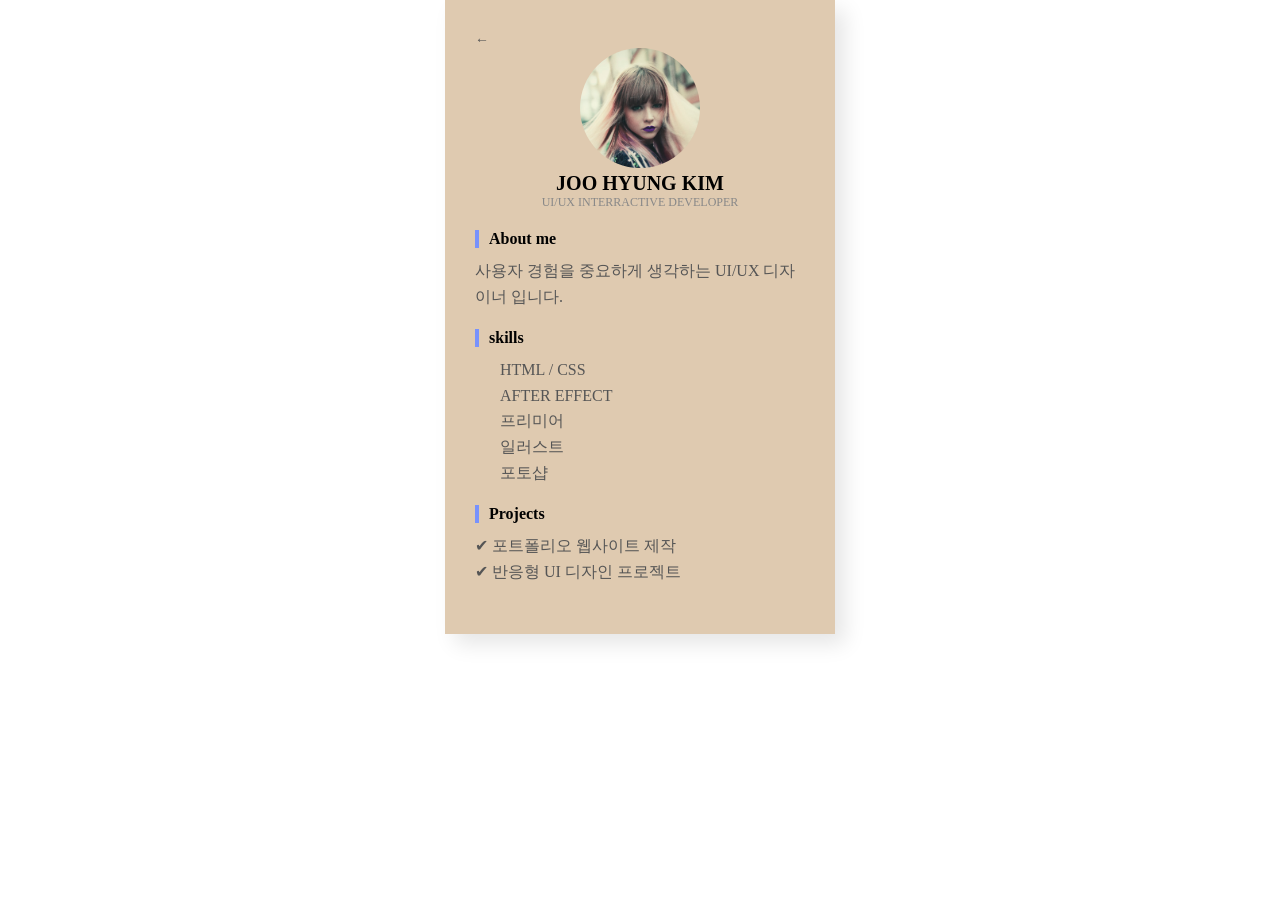
<file: detail member 2.html>
<!doctype html>
<html lang="en">
    <head>
        <meta charset="UTF-8" />
        <meta name="viewport" content="width=device-width, initial-scale=1.0" />
        <title>Document</title>
        <link rel="stylesheet" href="css/detail.css" />
        <link rel="stylesheet" href="css/main.css" />
    </head>
    <body>
        <section>
            <!-- 뒤로가기 -->
            <a href="index.html" class="back-btn">←</a>
            <!-- 상단 프로필 -->
            <div class="detail-profile">
                <img src="1_images/member2.jpg" alt="member" />
                <h1>Joo Hyung Kim</h1>
                <p>UI/UX INTERRACTIVE DEVELOPER</p>
            </div>
            <!-- 소개 -->
            <div class="detail-box">
                <h2>About me</h2>
                <p>사용자 경험을 중요하게 생각하는 UI/UX 디자이너 입니다.</p>
            </div>
            <div class="detail-box">
                <h2>skills</h2>
                <ul>
                    <li>HTML / CSS</li>
                    <li>AFTER EFFECT</li>
                    <li>프리미어</li>
                    <li>일러스트</li>
                    <li>포토샵</li>
                </ul>
            </div>
            <!-- 프로젝트 -->
            <div class="detail-box">
                <h2>Projects</h2>
                <p>✔ 포트폴리오 웹사이트 제작</p>
                <p>✔ 반응형 UI 디자인 프로젝트</p>
            </div>
        </section>
    </body>
</html>
</file>
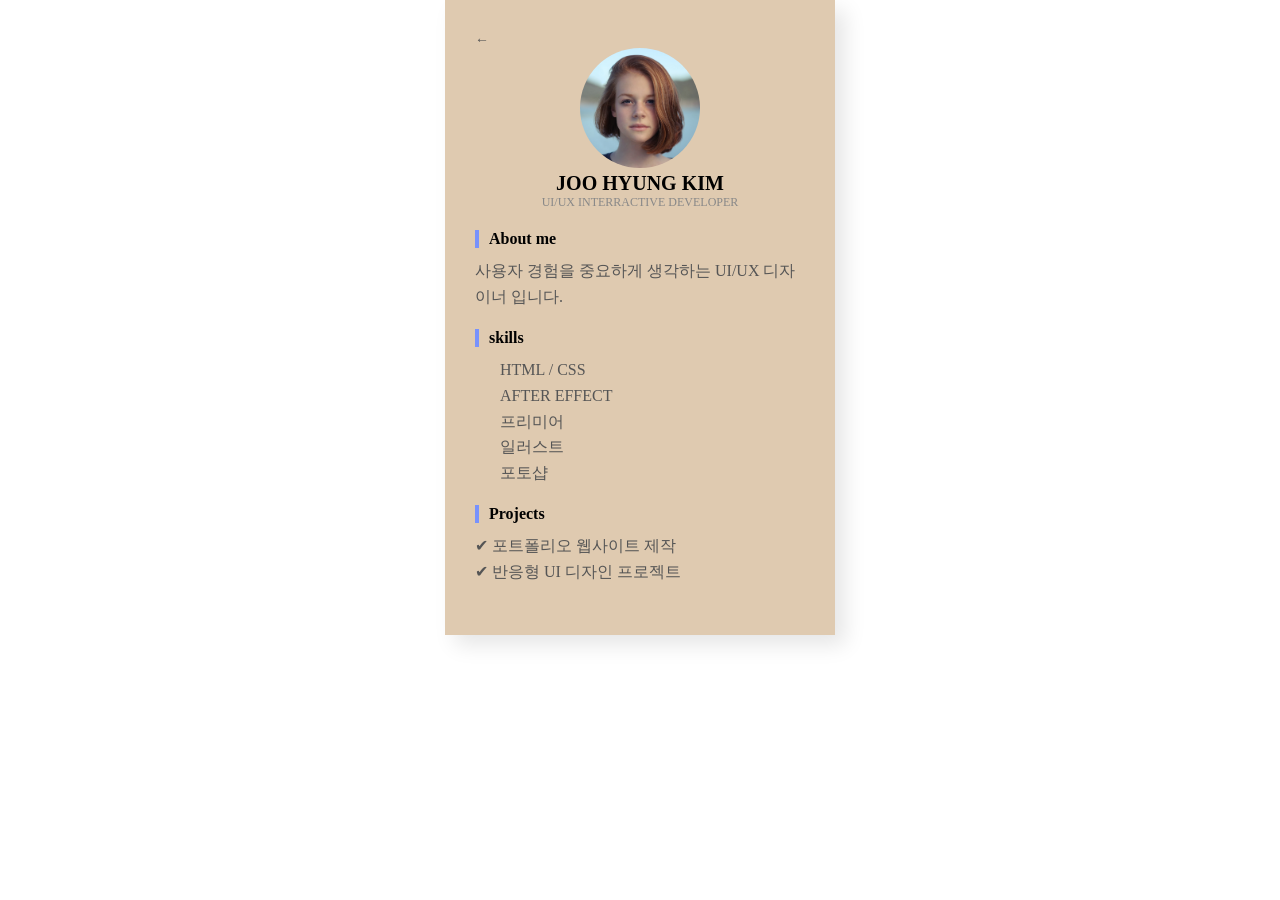
<file: detail.html>
<!doctype html>
<html lang="en">
    <head>
        <meta charset="UTF-8" />
        <meta name="viewport" content="width=device-width, initial-scale=1.0" />
        <title>Document</title>
        <link rel="stylesheet" href="css/detail.css" />
        <link rel="stylesheet" href="css/main.css" />
    </head>
    <body>
        <section>
            <!-- 뒤로가기 -->
            <a href="index.html" class="back-btn">←</a>
            <!-- 상단 프로필 -->
            <div class="detail-profile">
                <img src="1_images/member1.jpg" alt="member1" />
                <h1>Joo Hyung Kim</h1>
                <p>UI/UX INTERRACTIVE DEVELOPER</p>
            </div>
            <!-- 소개 -->
            <div class="detail-box">
                <h2>About me</h2>
                <p>사용자 경험을 중요하게 생각하는 UI/UX 디자이너 입니다.</p>
            </div>
            <div class="detail-box">
                <h2>skills</h2>
                <ul>
                    <li>HTML / CSS</li>
                    <li>AFTER EFFECT</li>
                    <li>프리미어</li>
                    <li>일러스트</li>
                    <li>포토샵</li>
                </ul>
            </div>
            <!-- 프로젝트 -->
            <div class="detail-box">
                <h2>Projects</h2>
                <p>✔ 포트폴리오 웹사이트 제작</p>
                <p>✔ 반응형 UI 디자인 프로젝트</p>
            </div>
        </section>
    </body>
</html>
</file>
<file: css/detail.css>
@import url("main.css");
section{
    box-shadow: 10px 10px 20px rgba(0,0,0,0.1);
}
/* 뒤로가기 */
.back-btn{
    font-size: 14px;
    color: #555;
    cursor: pointer;
    margin-bottom: 20px;
}
.back-btn:hover{
    text-decoration: underline;
}
/* 프로필 */
.detail-profile{
    text-align: center;
    margin-bottom: 20px;
}
.detail-profile img{
    width: 120px;
    border-radius: 50%;
}
.detail-profile h1{
    font-size: 20px;
    text-transform: uppercase;
}
.detail-profile p{
    font-size: 12px;
    color: #888;
}
/* 카드박스 */
.detail-box{
    margin-bottom: 20px;
}
.detail-box h2{
    font-size: 16px;
    margin-bottom: 10px;
    border-left: 4px solid #7892fc;
    padding-left: 10px;
}
ul{
    padding-left: 25px;
}
li{
    list-style: disc;
}
.detail-box p,.detail-box li{
    font-style: 13px;
    color: #555;
    line-height: 1.6;
}
</file>
<file: css/main.css>
@import url("https://fonts.googleapis.com/css2?family=Orbitron:wght@400..900&display=swap");
* {
    margin: 0;
    padding: 0;
    box-sizing: border-box;
}
ul,
li {
    list-style: none;
}
a {
    color: #333;
    text-decoration: none;
}
.member5 {
    background-color: rgb(206, 240, 228);
}
section {
    width: 390px;
    margin: auto;
    padding: 30px;
    background-color: rgb(223, 202, 176);
}
.menu {
    display: flex;
    justify-content: space-between;
}
.menu a {
    font-size: 20px;
}
/* 프로필 영역 */
.profile {
    display: flex;
    flex-direction: column;
    align-items: center;
    padding: 20px 0;
    gap: 15px;
    text-align: center;
}
.profile-img {
    width: 200px;
    height: 200px;
    border-radius: 50%;
    overflow: hidden;
}
.profile-img img {
    width: 100%;
    display: block;
}
.profile-name h1 {
    font-size: 22px;
    color: #555;
    text-transform: uppercase;
}
.profile-name p {
    font-size: 12px;
    color: #939393;
}
.btn-view {
    padding: 8px 20px;
    color: #fff;
    border-radius: 24px;
    background: linear-gradient(45deg, #5af1ea, #eec453);
    box-shadow: 5px 5px 20px rgba(0, 255, 255, 0.5);
}
.link-contact{
    display: flex;
    flex-direction: column;
    align-items: center;
    padding: 30px;
}
.contact li{
    display: flex;
    align-items:center ;
    gap: 20px;
    padding: 10px 0;
    border-bottom: 1px solid #939393;
}
.contact li:last-child{
    border: none;
}
.contact li i{
    font-size: 14px;
    color:#666;
    text-shadow: 2px 2px 2px #ddd;
}
.contact li span {
    font-family: "Orbitron", sans-serif;
    color: #777;
    font-size: 12px;
}
</file>
